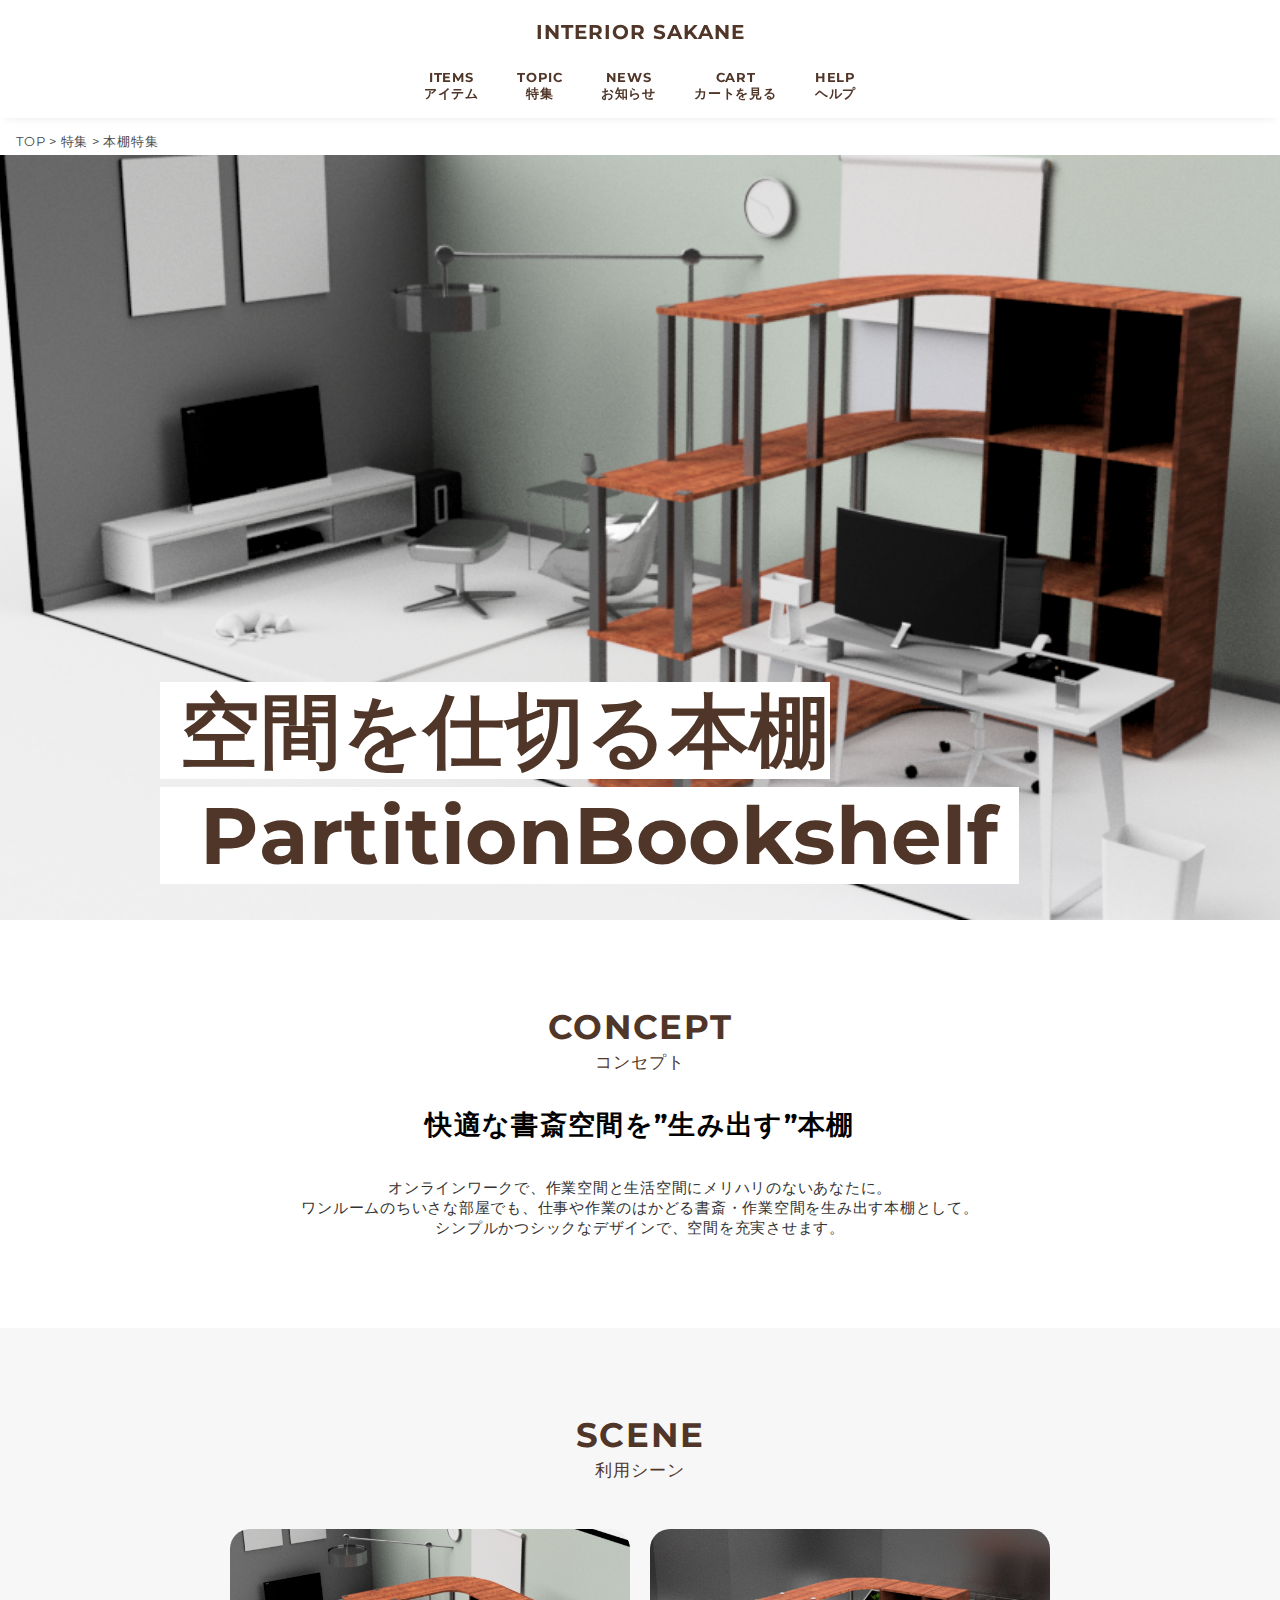
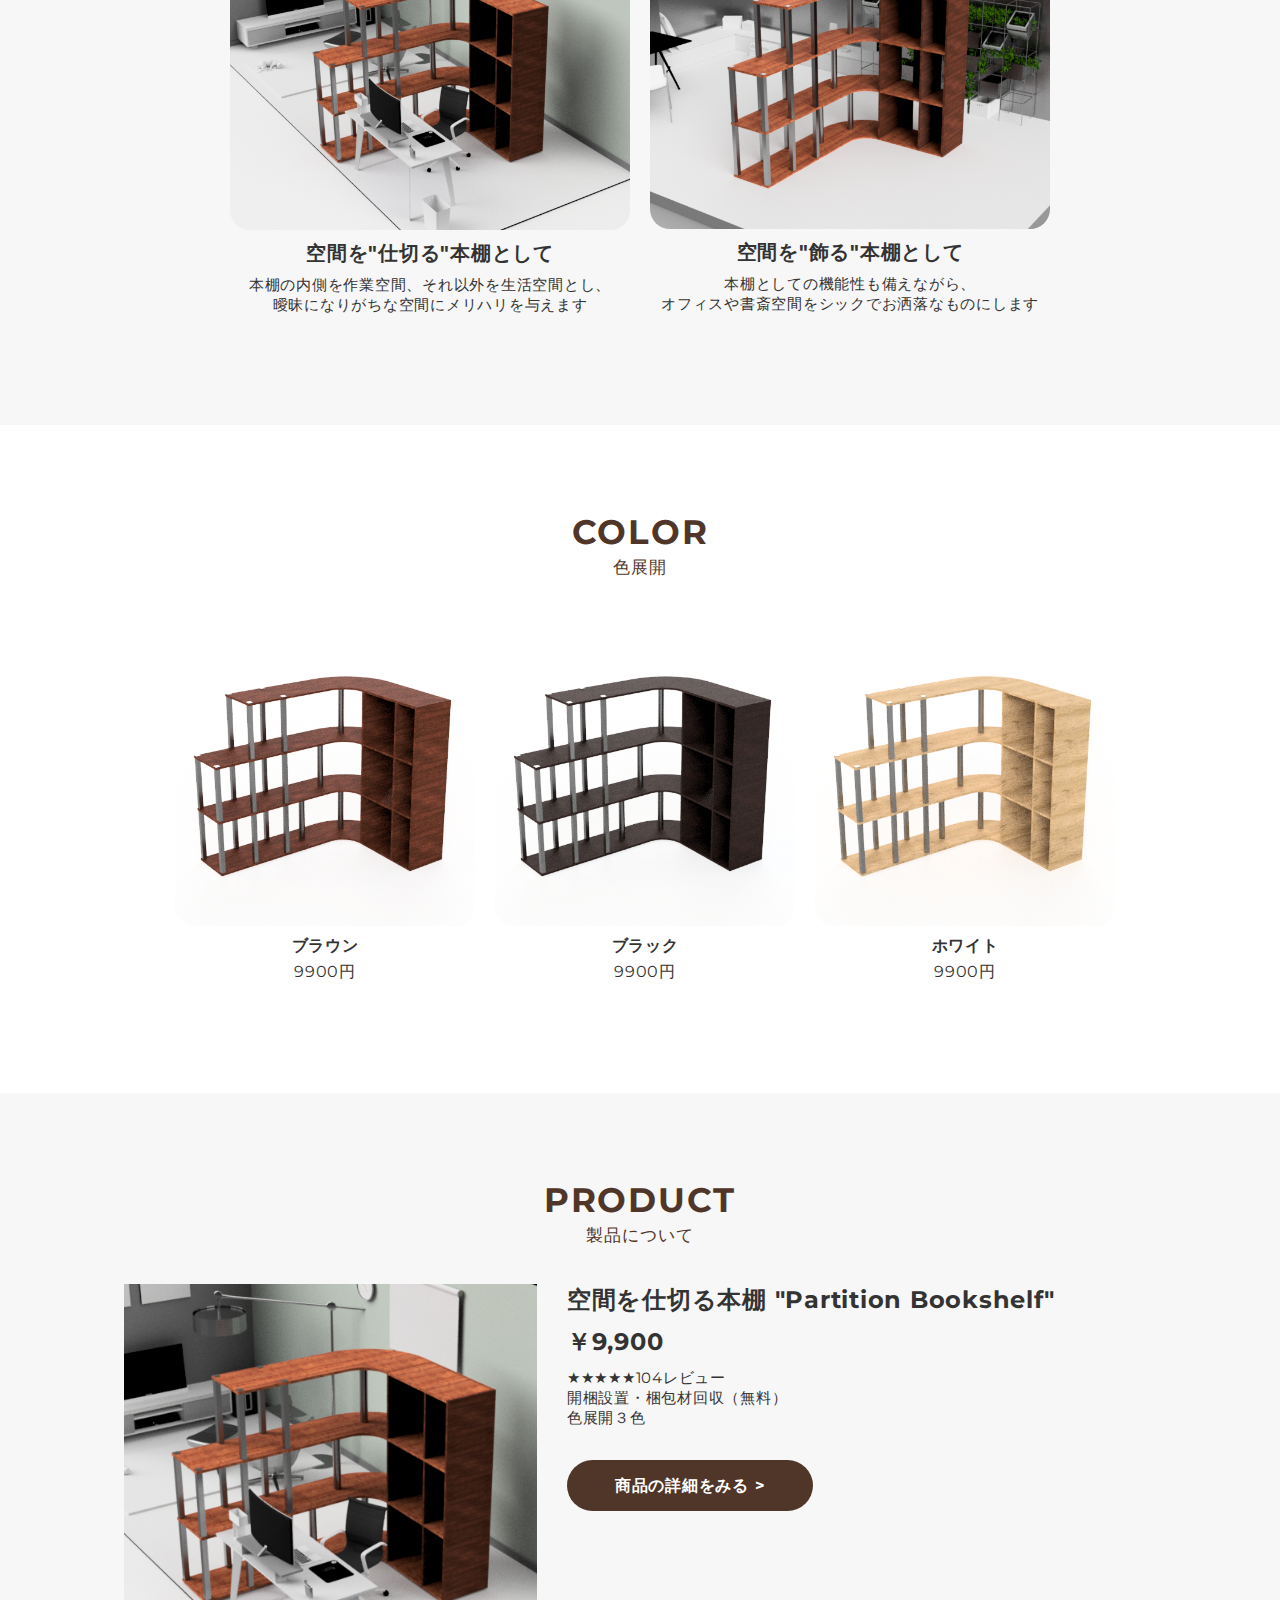
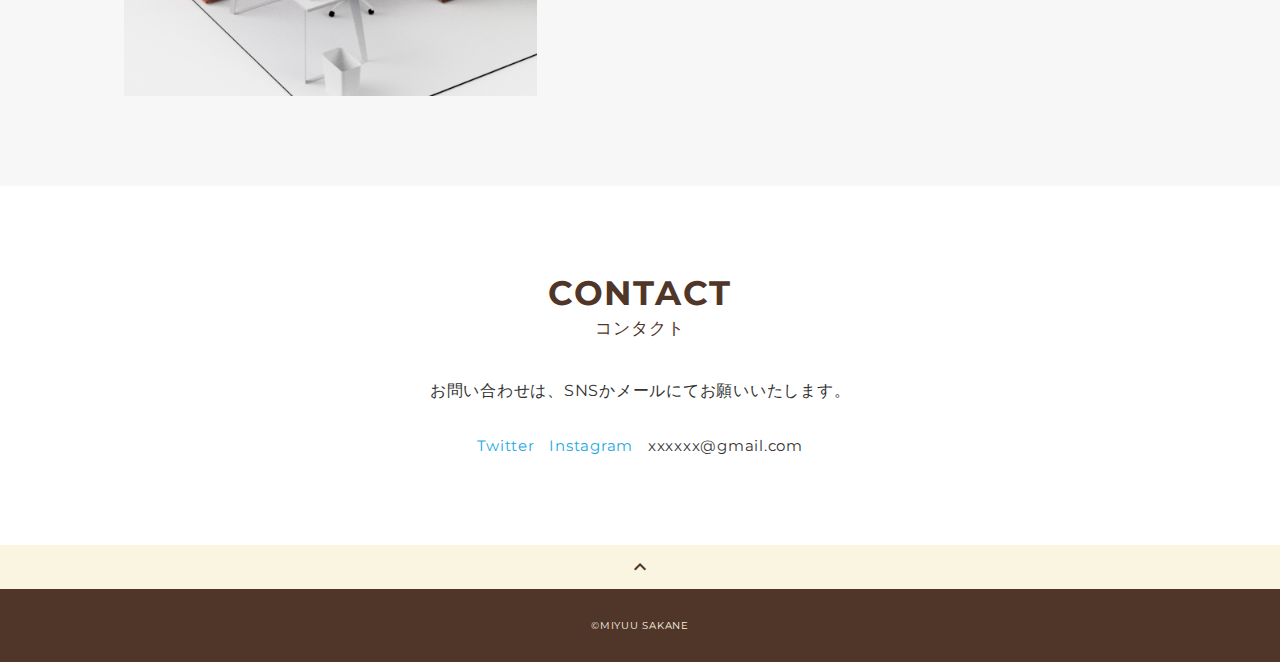
<file: index.html>
<!DOCTYPE html>
<html>
  <head>
    <meta charset="utf-8" />
    <meta name="viewport" content="width=device-width,initial-scale=1" />
    <meta property="og:type" content="website" />
    <meta property="og:title" content="INTERIOR SAKANE" />
    <meta property="og:url" content="URLが入る" />
    <meta
      property="og:description"
      content="オンラインワークを支援する家具や雑貨を取り扱うブランド「INTERIOR SAKANE」の通販サイトです"
    />
    <meta property="og:image" content="img/ogp.png" />
    <meta name="description" content="「INTERIOR SAKANE」の通販サイトです" />
    <title>INTERIOR SAKANE</title>
    <link rel="preconnect" href="https://fonts.gstatic.com" />
    <link
      href="https://fonts.googleapis.com/css2?family=Montserrat:wght@400;700&display=swap"
      rel="stylesheet"
    />
    <link
      href="https://fonts.googleapis.com/css?family=Material+Icons+Outlined"
      rel="stylesheet"
    />
    <link href="css/ress.css" media="all" rel="stylesheet" type="text/css" />
    <link href="css/style.css" media="all" rel="stylesheet" type="text/css" />
    <link rel="shortcut icon" href="img/favicon.ico" />
    <link rel="”canonical”" href="”URLが入る”" />
  </head>

  <body>
    <div class="wrapper">
      <!--  ヘッダー -->
      <header class="header">
        <div class="container">
          <h1 class="header-logo">
            <a href=".">INTERIOR SAKANE</a>
          </h1>
          <div class="hamburger-menu">
            <input type="checkbox" id="menu-btn-check" />
            <label for="menu-btn-check" class="menu-btn"><span></span></label>
            <nav class="gnav menu-content">
              <ul class="gnav-list">
                <li class="gnav-item">
                  <a href="#top"
                    ><p>ITEMS</p>
                    <p class="sub-nav">アイテム</p></a
                  >
                </li>
                <li class="gnav-item">
                  <a href="#top"
                    ><p>TOPIC</p>
                    <p>特集</p></a
                  >
                </li>
                <li class="gnav-item">
                  <a href="#top"
                    ><p>NEWS</p>
                    <p>お知らせ</p></a
                  >
                </li>
                <li class="gnav-item">
                  <a href="#top"
                    ><p>CART</p>
                    <p>カートを見る</p></a
                  >
                </li>
                <li class="gnav-item">
                  <a href="#top"
                    ><p>HELP</p>
                    <p>ヘルプ</p></a
                  >
                </li>
              </ul>
            </nav>
          </div>
        </div>
      </header>
      <!-- /ヘッダー -->

      <main class="content">
        <p class="pan">TOP > 特集 > 本棚特集</p>
        <!-- mv -->
        <section class="top section" id="top">
          <div class="mv">
            <img src="img/mv-room1.png" alt="boolshelf-img" />
            <div class="catch-copy">
              <h1>空間を仕切る本棚<br /></h1>
              <h1>PartitionBookshelf</h1>
            </div>
            <!-- <div class="mv-container">
              <p class="mv-title">LOGO</p>
              <p class="mv-subtitle">PORTFOLIO</p>
            </div> -->
          </div>
        </section>
        <!-- /mv -->

        <!-- concept -->
        <section class="concept section" id="concept">
          <div class="container-small">
            <h2 class="title">CONCEPT</h2>
            <p class="sub-title">コンセプト</p>
            <p class="bold">快適な書斎空間を”生み出す”本棚</p>
            <p class="description">
              オンラインワークで、作業空間と生活空間にメリハリのないあなたに。<br />
              ワンルームのちいさな部屋でも、仕事や作業のはかどる書斎・作業空間を生み出す本棚として。<br />
              シンプルかつシックなデザインで、空間を充実させます。
            </p>
          </div>
        </section>
        <!-- /concept -->

        <!-- scene -->
        <section class="scene section" id="scene">
          <div class="container-small">
            <h2 class="title">SCENE</h2>
            <p class="sub-title">利用シーン</p>
            <div class="list">
              <div class="item">
                <div class="scene-img">
                  <img src="img/scene1.png" alt="" />
                </div>
                <div class="center">
                  <p class="scene-name">空間を"仕切る"本棚として</p>
                  <p class="works-info">
                    本棚の内側を作業空間、それ以外を生活空間とし、<br />
                    曖昧になりがちな空間にメリハリを与えます
                  </p>
                </div>
              </div>
              <div class="item">
                <div class="scene-img">
                  <img src="img/scene2.png" alt="" />
                </div>
                <div class="center">
                  <p class="scene-name">空間を"飾る"本棚として</p>
                  <p class="works-info">
                    本棚としての機能性も備えながら、<br />
                    オフィスや書斎空間をシックでお洒落なものにします
                  </p>
                </div>
              </div>
            </div>
          </div>
        </section>
        <!-- /scene -->

        <!-- color -->
        <section class="color section" id="color">
          <div class="container-small">
            <h2 class="title">COLOR</h2>
            <p class="sub-title">色展開</p>
            <div class="list">
              <a class="item" href="bookshelf.html">
                <div class="color-img">
                  <img src="img/brown.png" alt="" />
                </div>
                <div class="center">
                  <p class="color-name">ブラウン</p>
                  <p class="color-price">9900円</p>
                </div>
              </a>
              <a class="item" href="bookshelf.html">
                <div class="color-img">
                  <img src="img/black.png" alt="" />
                </div>
                <div class="center">
                  <p class="color-name">ブラック</p>
                  <p class="color-price">9900円</p>
                </div>
              </a>
              <a class="item" href="bookshelf.html">
                <div class="color-img">
                  <img src="img/white.png" alt="" />
                </div>
                <div class="center">
                  <p class="color-name">ホワイト</p>
                  <p class="color-price">9900円</p>
                </div>
              </a>
            </div>
          </div>
        </section>
        <!-- /color -->

        <!-- product -->
        <section class="product section" id="product">
          <div class="container-small">
            <h2 class="title">PRODUCT</h2>
            <p class="sub-title">製品について</p>
            <div class="product">
              <p class="product-img">
                <img src="img/product.png" alt="" />
              </p>
              <div>
                <p class="product-name">
                  空間を仕切る本棚 "Partition Bookshelf"
                </p>
                <p class="product-price">￥9,900</p>
                <div class="review">
                  <p>★★★★★</p>
                  <p>104レビュー</p>
                </div>
                <p class="service">開梱設置・梱包材回収（無料）</p>
                <p class="service">色展開３色</p>
                <div class="cart-in">
                  <a href="bookshelf.html">商品の詳細をみる ></a>
                </div>
              </div>
            </div>
          </div>
        </section>
        <!-- /product -->

        <!-- contact -->
        <section class="contact section" id="contact">
          <div class="container">
            <h2 class="title">CONTACT</h2>
            <p class="sub-title">コンタクト</p>
            <p class="lead">
              お問い合わせは、<br
                class="sp-only"
              />SNSかメールにてお願いいたします。
            </p>
            <div class="contact-list">
              <a class="contact-item" href="/">Twitter</a>
              <a class="contact-item" href="/">Instagram</a>
              <span class="contact-item">xxxxxx@gmail.com</span>
            </div>
          </div>
        </section>
        <!-- /contact -->
        <div class="page-top" id="js-page-top">
          <span class="material-icons-outlined">expand_less</span>
        </div>
      </main>

      <!-- footer -->
      <footer class="footer">
        <div class="copyright">&copy;MIYUU SAKANE</div>
      </footer>
      <!-- /footer -->
    </div>
    <script src="https://ajax.googleapis.com/ajax/libs/jquery/3.6.0/jquery.min.js"></script>
    <script type="text/javascript" src="js/script.js"></script>
  </body>
</html>
</file>
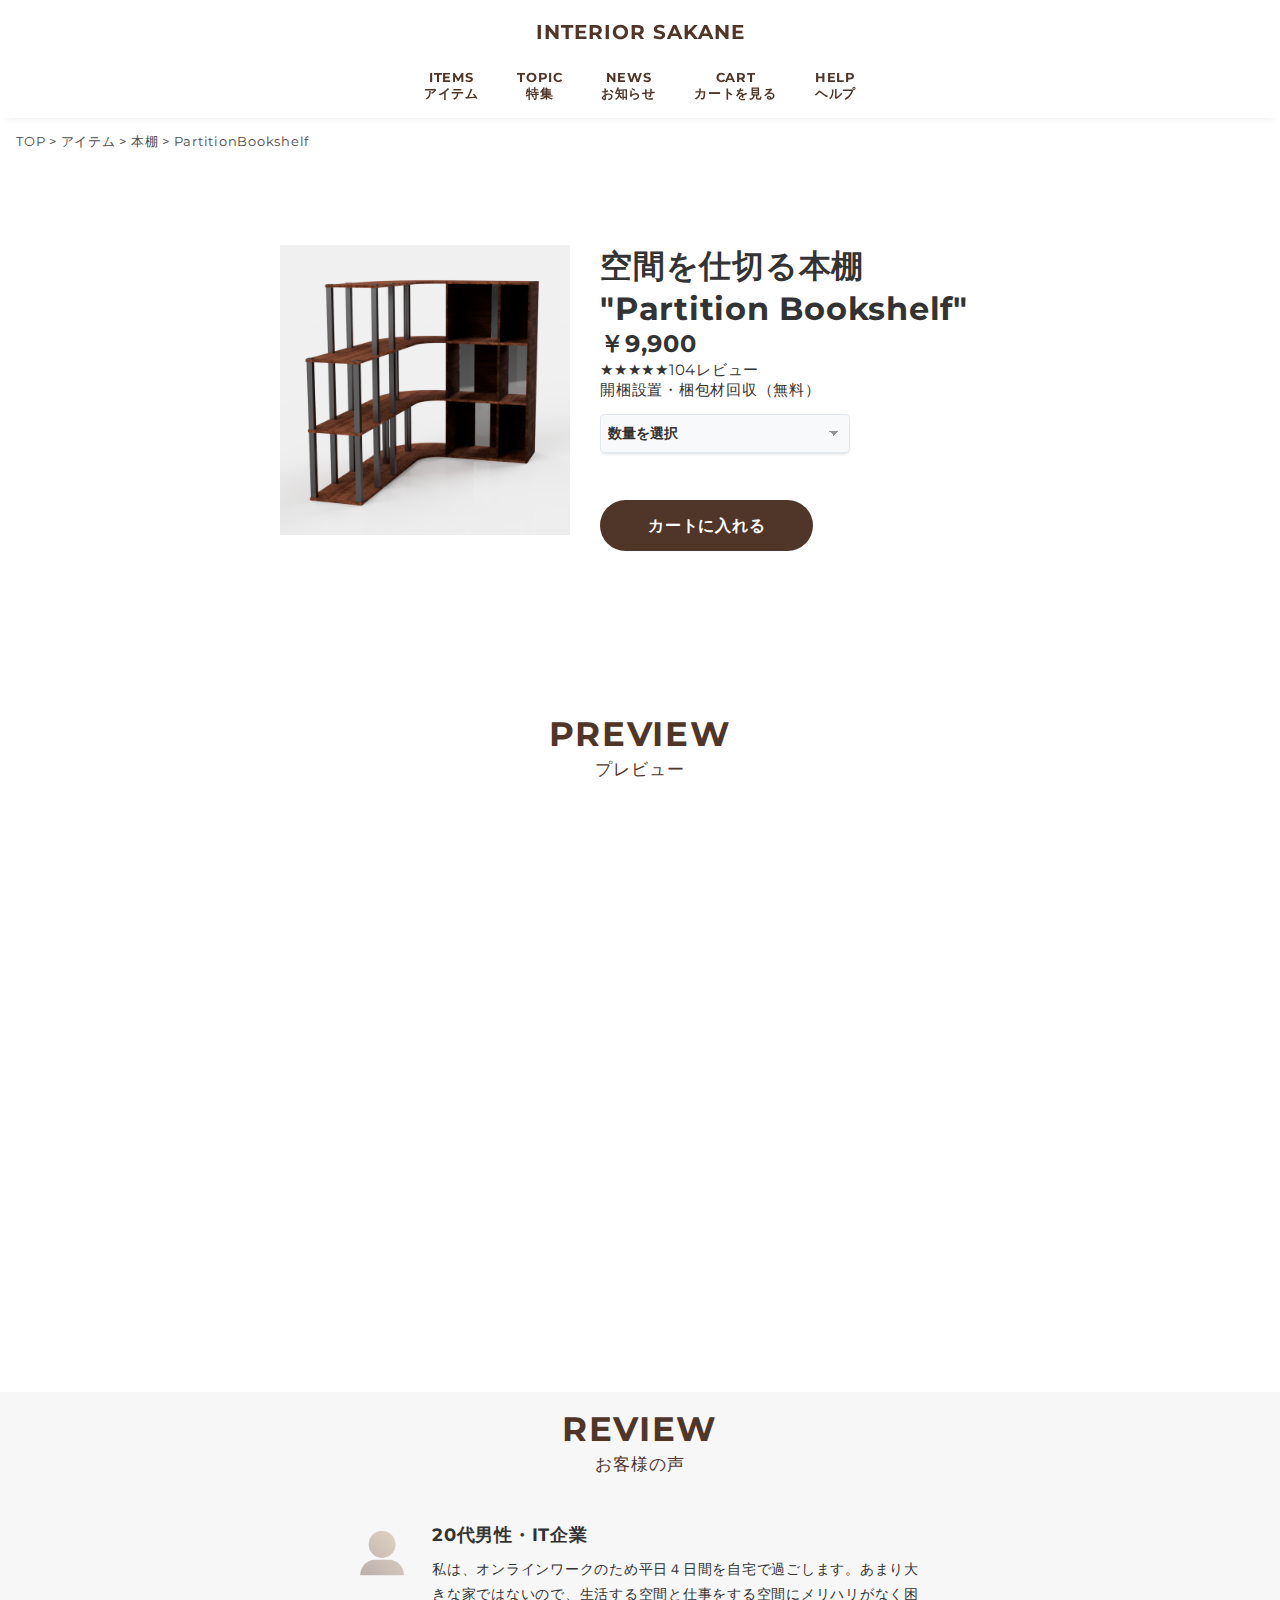
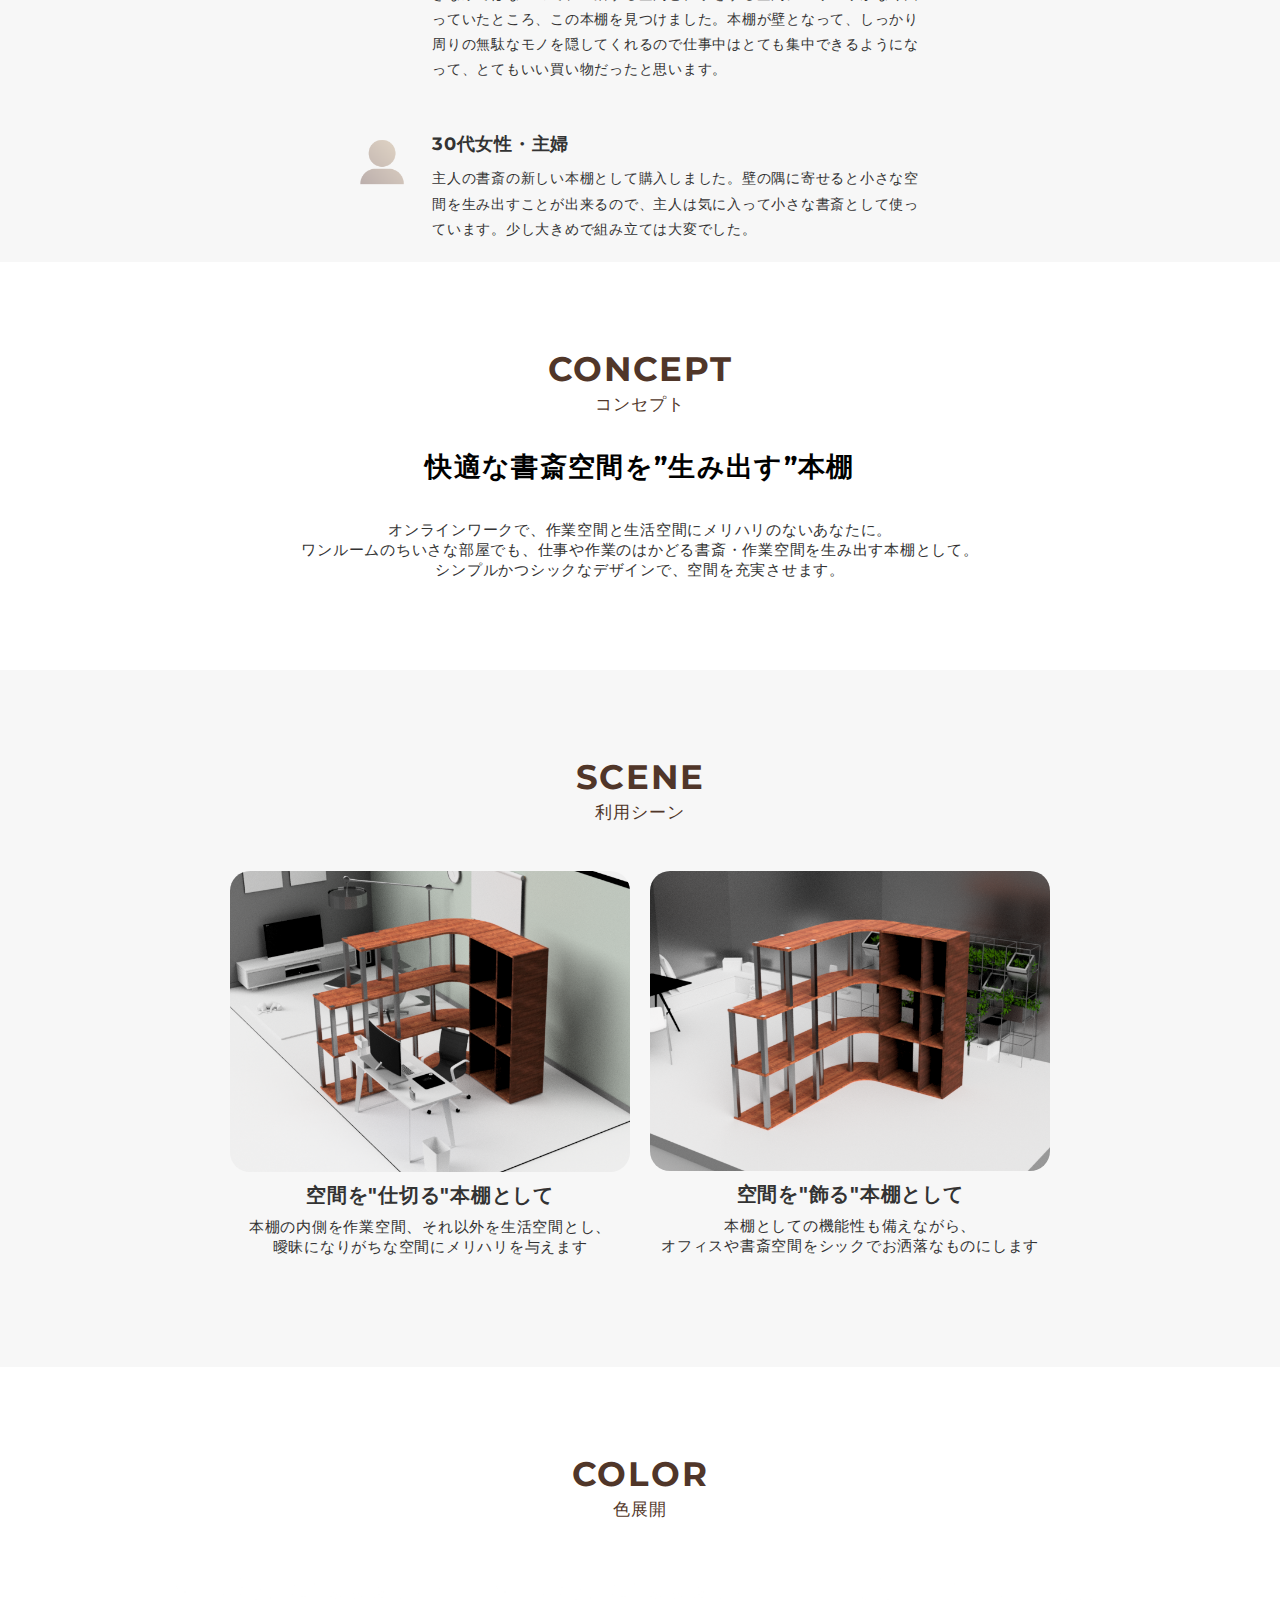
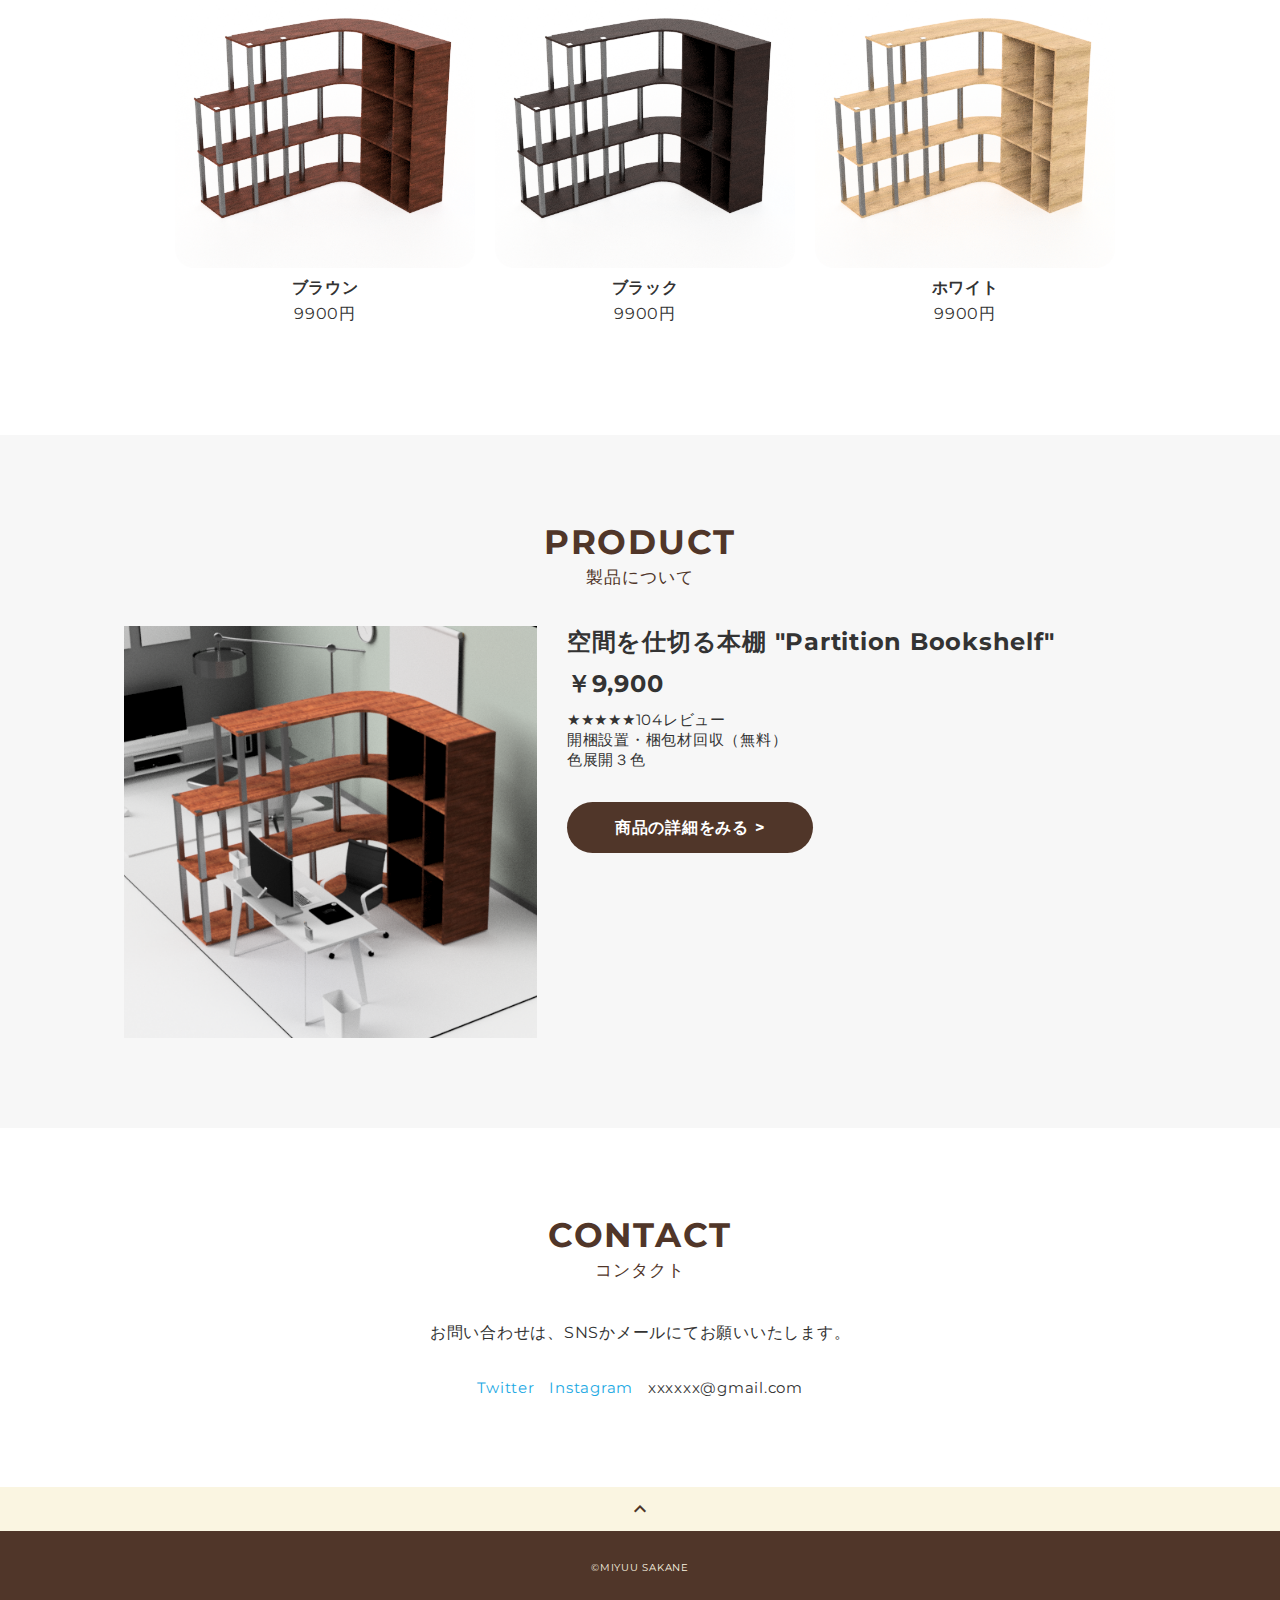
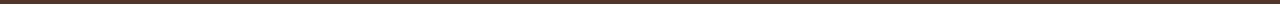
<file: bookshelf.html>
<!DOCTYPE html>
<html>
  <head>
    <meta charset="utf-8" />
    <meta name="viewport" content="width=device-width,initial-scale=1" />
    <meta property="og:type" content="website" />
    <meta property="og:title" content="INTERIOR SAKANE" />
    <meta property="og:url" content="URLが入る" />
    <meta
      property="og:description"
      content="オンラインワークを支援する家具や雑貨を取り扱うブランド「INTERIOR SAKANE」の通販サイトです"
    />
    <meta property="og:image" content="img/mv-room1.png" />
    <meta name="description" content="「INTERIOR SAKANE」の通販サイトです" />
    <title>INTERIOR SAKANE</title>
    <link rel="preconnect" href="https://fonts.gstatic.com" />
    <link
      href="https://fonts.googleapis.com/css2?family=Montserrat:wght@400;700&display=swap"
      rel="stylesheet"
    />
    <link
      href="https://fonts.googleapis.com/css?family=Material+Icons+Outlined"
      rel="stylesheet"
    />
    <link href="css/ress.css" media="all" rel="stylesheet" type="text/css" />
    <link href="css/style.css" media="all" rel="stylesheet" type="text/css" />
    <link rel="shortcut icon" href="img/favicon.ico" />
    <link rel="”canonical”" href="”URLが入る”" />
  </head>

  <body>
    <div class="wrapper">
      <!--  ヘッダー -->
      <header class="header">
        <div class="container">
          <h1 class="header-logo">
            <a href=".">INTERIOR SAKANE</a>
          </h1>
          <div class="hamburger-menu">
            <input type="checkbox" id="menu-btn-check" />
            <label for="menu-btn-check" class="menu-btn"><span></span></label>
            <nav class="gnav menu-content">
              <ul class="gnav-list">
                <li class="gnav-item">
                  <a href="#top"
                    ><p>ITEMS</p>
                    <p class="sub-nav">アイテム</p></a
                  >
                </li>
                <li class="gnav-item">
                  <a href="#top"
                    ><p>TOPIC</p>
                    <p>特集</p></a
                  >
                </li>
                <li class="gnav-item">
                  <a href="#top"
                    ><p>NEWS</p>
                    <p>お知らせ</p></a
                  >
                </li>
                <li class="gnav-item">
                  <a href="#top"
                    ><p>CART</p>
                    <p>カートを見る</p></a
                  >
                </li>
                <li class="gnav-item">
                  <a href="#top"
                    ><p>HELP</p>
                    <p>ヘルプ</p></a
                  >
                </li>
              </ul>
            </nav>
          </div>
        </div>
      </header>
      <!-- /ヘッダー -->

      <main class="content">
        <!-- product -->
        <p class="pan">TOP > アイテム > 本棚 > PartitionBookshelf</p>
        <section class="product-l section" id="product">
          <div class="container">
            <div class="product-l">
              <p class="product-l-img">
                <img src="img/product-l.png" alt="" />
              </p>
              <div>
                <p class="product-l-name">
                  空間を仕切る本棚 "Partition Bookshelf"
                </p>
                <p class="product-l-price">￥9,900</p>
                <div class="review">
                  <p>★★★★★</p>
                  <p>104レビュー</p>
                </div>
                <p class="service">開梱設置・梱包材回収（無料）</p>

                <div class="number">
                  <select class="styled-select" name="color">
                    <option value="">数量を選択</option>
                    <option value="1">1</option>
                    <option value="2">2</option>
                    <option value="3">3</option>
                  </select>
                </div>
                <div class="cart-in">
                  <a href="">カートに入れる</a>
                </div>
              </div>
            </div>
          </div>
        </section>
        <!-- /product -->

        <!-- preview -->
        <section class="preview section" id="preview">
          <div class="container">
            <h2 class="title">PREVIEW</h2>
            <p class="sub-title">プレビュー</p>
            <div class="iframe">
              <iframe
                src="https://myhub.autodesk360.com/ue2cb9683/shares/public/SH9285eQTcf875d3c5392d5416481e160f24?mode=embed"
                width="640"
                height="480"
                allowfullscreen="true"
                webkitallowfullscreen="true"
                mozallowfullscreen="true"
                frameborder="0"
              ></iframe>
            </div>
          </div>
        </section>
        <!-- /preview -->

        <!-- review -->
        <section class="review section" id="review">
          <div class="container">
            <h2 class="title">REVIEW</h2>
            <p class="sub-title">お客様の声</p>
            <div class="review-list">
              <div class="review-item">
                <p class="review-img">
                  <img src="img/user.png" alt="" />
                </p>
                <div class="review-body">
                  <h3 class="review-name">20代男性・IT企業</h3>
                  <p class="review-text">
                    私は、オンラインワークのため平日４日間を自宅で過ごします。あまり大きな家ではないので、生活する空間と仕事をする空間にメリハリがなく困っていたところ、この本棚を見つけました。本棚が壁となって、しっかり周りの無駄なモノを隠してくれるので仕事中はとても集中できるようになって、とてもいい買い物だったと思います。
                  </p>
                </div>
              </div>
              <div class="review-item">
                <p class="review-img">
                  <img src="img/user.png" alt="" />
                </p>
                <div class="review-body">
                  <h3 class="review-name">30代女性・主婦</h3>
                  <p class="review-text">
                    主人の書斎の新しい本棚として購入しました。壁の隅に寄せると小さな空間を生み出すことが出来るので、主人は気に入って小さな書斎として使っています。少し大きめで組み立ては大変でした。
                  </p>
                </div>
              </div>
            </div>
          </div>
        </section>
        <!-- /review -->

        <!-- concept -->
        <section class="concept section" id="concept">
          <div class="container-small">
            <h2 class="title">CONCEPT</h2>
            <p class="sub-title">コンセプト</p>
            <p class="bold">快適な書斎空間を”生み出す”本棚</p>
            <p class="description">
              オンラインワークで、作業空間と生活空間にメリハリのないあなたに。<br />
              ワンルームのちいさな部屋でも、仕事や作業のはかどる書斎・作業空間を生み出す本棚として。<br />
              シンプルかつシックなデザインで、空間を充実させます。
            </p>
          </div>
        </section>
        <!-- /concept -->

        <!-- scene -->
        <section class="scene section" id="scene">
          <div class="container-small">
            <h2 class="title">SCENE</h2>
            <p class="sub-title">利用シーン</p>
            <div class="list">
              <div class="item">
                <div class="scene-img">
                  <img src="img/scene1.png" alt="" />
                </div>
                <div class="center">
                  <p class="scene-name">空間を"仕切る"本棚として</p>
                  <p class="works-info">
                    本棚の内側を作業空間、それ以外を生活空間とし、<br />
                    曖昧になりがちな空間にメリハリを与えます
                  </p>
                </div>
              </div>
              <div class="item">
                <div class="scene-img">
                  <img src="img/scene2.png" alt="" />
                </div>
                <div class="center">
                  <p class="scene-name">空間を"飾る"本棚として</p>
                  <p class="works-info">
                    本棚としての機能性も備えながら、<br />
                    オフィスや書斎空間をシックでお洒落なものにします
                  </p>
                </div>
              </div>
            </div>
          </div>
        </section>
        <!-- /scene -->

        <!-- color -->
        <section class="color section" id="color">
          <div class="container-small">
            <h2 class="title">COLOR</h2>
            <p class="sub-title">色展開</p>
            <div class="list">
              <a class="item" href="bookshelf.html">
                <div class="color-img">
                  <img src="img/brown.png" alt="" />
                </div>
                <div class="center">
                  <p class="color-name">ブラウン</p>
                  <p class="color-price">9900円</p>
                </div>
              </a>
              <a class="item" href="bookshelf.html">
                <div class="color-img">
                  <img src="img/black.png" alt="" />
                </div>
                <div class="center">
                  <p class="color-name">ブラック</p>
                  <p class="color-price">9900円</p>
                </div>
              </a>
              <a class="item" href="bookshelf.html">
                <div class="color-img">
                  <img src="img/white.png" alt="" />
                </div>
                <div class="center">
                  <p class="color-name">ホワイト</p>
                  <p class="color-price">9900円</p>
                </div>
              </a>
            </div>
          </div>
        </section>
        <!-- /color -->

        <!-- product -->
        <section class="product section" id="product">
          <div class="container-small">
            <h2 class="title">PRODUCT</h2>
            <p class="sub-title">製品について</p>
            <div class="product">
              <p class="product-img">
                <img src="img/product.png" alt="" />
              </p>
              <div>
                <p class="product-name">
                  空間を仕切る本棚 "Partition Bookshelf"
                </p>
                <p class="product-price">￥9,900</p>
                <div class="review">
                  <p>★★★★★</p>
                  <p>104レビュー</p>
                </div>
                <p class="service">開梱設置・梱包材回収（無料）</p>
                <p class="service">色展開３色</p>
                <div class="cart-in">
                  <a href="">商品の詳細をみる ></a>
                </div>
              </div>
            </div>
          </div>
        </section>
        <!-- /product -->

        <!-- contact -->
        <section class="contact section" id="contact">
          <div class="container">
            <h2 class="title">CONTACT</h2>
            <p class="sub-title">コンタクト</p>
            <p class="lead">
              お問い合わせは、<br
                class="sp-only"
              />SNSかメールにてお願いいたします。
            </p>
            <div class="contact-list">
              <a class="contact-item" href="/">Twitter</a>
              <a class="contact-item" href="/">Instagram</a>
              <span class="contact-item">xxxxxx@gmail.com</span>
            </div>
          </div>
        </section>
        <!-- /contact -->
        <div class="page-top" id="js-page-top">
          <span class="material-icons-outlined">expand_less</span>
        </div>
      </main>

      <!-- footer -->
      <footer class="footer">
        <div class="copyright">&copy;MIYUU SAKANE</div>
      </footer>
      <!-- /footer -->
    </div>
    <script src="https://ajax.googleapis.com/ajax/libs/jquery/3.5.1/jquery.min.js"></script>
    <script type="text/javascript" src="js/script.js"></script>
  </body>
</html>
</file>
<file: css/ress.css>
/*!
 * ress.css • v3.0.1
 * MIT License
 * github.com/filipelinhares/ress
 */

/* # =================================================================
   # Global selectors
   # ================================================================= */

html {
  box-sizing: border-box;
  word-break: normal;
  -moz-tab-size: 4;
  tab-size: 4;

  -webkit-text-size-adjust: 100%; /* Prevent adjustments of font size after orientation changes in iOS */
}

*,
::before,
::after {
  box-sizing: inherit;
  background-repeat: no-repeat; /* Set `background-repeat: no-repeat` to all elements and pseudo elements */
}

::before,
::after {
  vertical-align: inherit;
  text-decoration: inherit; /* Inherit text-decoration and vertical align to ::before and ::after pseudo elements */
}

* {
  margin: 0;
  padding: 0; /* Reset `padding` and `margin` of all elements */
}

/* # =================================================================
   # General elements
   # ================================================================= */

hr {
  overflow: visible; /* Show the overflow in Edge and IE */
  height: 0; /* Add the correct box sizing in Firefox */
}

details,
main {
  display: block; /* Render the `main` element consistently in IE. */
}

summary {
  display: list-item; /* Add the correct display in all browsers */
}

small {
  font-size: 80%; /* Set font-size to 80% in `small` elements */
}

[hidden] {
  display: none; /* Add the correct display in IE */
}

abbr[title] {
  /* Add the correct text decoration in Chrome, Edge, IE, Opera, and Safari */
  text-decoration: underline;
  text-decoration: underline dotted;
  border-bottom: none; /* Remove the bottom border in Chrome 57 */
}

a {
  background-color: transparent; /* Remove the gray background on active links in IE 10 */
}

a:active,
a:hover {
  outline-width: 0; /* Remove the outline when hovering in all browsers */
}

code,
kbd,
pre,
samp {
  font-family: monospace, monospace; /* Specify the font family of code elements */
}

pre {
  font-size: 1em; /* Correct the odd `em` font sizing in all browsers */
}

b,
strong {
  font-weight: bolder; /* Add the correct font weight in Chrome, Edge, and Safari */
}

/* https://gist.github.com/unruthless/413930 */
sub,
sup {
  position: relative;
  font-size: 75%;
  line-height: 0;
  vertical-align: baseline;
}

sub {
  bottom: -.25em;
}

sup {
  top: -.5em;
}

/* # =================================================================
   # Forms
   # ================================================================= */

input {
  border-radius: 0;
}

/* Replace pointer cursor in disabled elements */
[disabled] {
  cursor: default;
}

[type="number"]::-webkit-container-spin-button,
[type="number"]::-webkit-outer-spin-button {
  height: auto; /* Correct the cursor style of increment and decrement buttons in Chrome */
}

[type="search"] {
  outline-offset: -2px; /* Correct the outline style in Safari */

  -webkit-appearance: textfield; /* Correct the odd appearance in Chrome and Safari */
}

[type="search"]::-webkit-search-decoration {
  -webkit-appearance: none; /* Remove the container padding in Chrome and Safari on macOS */
}

textarea {
  overflow: auto; /* Internet Explorer 11+ */
  resize: vertical; /* Specify textarea resizability */
}

button,
input,
optgroup,
select,
textarea {
  font: inherit; /* Specify font inheritance of form elements */
}

optgroup {
  font-weight: bold; /* Restore the font weight unset by the previous rule */
}

button {
  overflow: visible; /* Address `overflow` set to `hidden` in IE 8/9/10/11 */
}

button,
select {
  text-transform: none; /* Firefox 40+, Internet Explorer 11- */
}

/* Apply cursor pointer to button elements */
button,
[type="button"],
[type="reset"],
[type="submit"],
[role="button"] {
  cursor: pointer;
  color: inherit;
}

/* Remove container padding and border in Firefox 4+ */
button::-moz-focus-container,
[type="button"]::-moz-focus-container,
[type="reset"]::-moz-focus-container,
[type="submit"]::-moz-focus-container {
  padding: 0;
  border-style: none;
}

/* Replace focus style removed in the border reset above */
button:-moz-focusring,
[type="button"]::-moz-focus-container,
[type="reset"]::-moz-focus-container,
[type="submit"]::-moz-focus-container {
  outline: 1px dotted ButtonText;
}

button,
html [type="button"],
/* Prevent a WebKit bug where (2) destroys native `audio` and `video`controls in Android 4 */
[type="reset"],
[type="submit"] {
  -webkit-appearance: button; /* Correct the inability to style clickable types in iOS */
}

/* Remove the default button styling in all browsers */
button,
input,
select,
textarea {
  border-style: none;
  background-color: transparent;
}

/* Style select like a standard input */
select {
  -webkit-appearance: none; /* Chrome 41+ */
  -moz-appearance: none; /* Firefox 36+ */
}

select::-ms-expand {
  display: none; /* Internet Explorer 11+ */
}

select::-ms-value {
  color: currentColor; /* Internet Explorer 11+ */
}

legend {
  display: table; /* Correct the text wrapping in Edge and IE */
  max-width: 100%; /* Correct the text wrapping in Edge and IE */
  max-width: 100%; /* Correct the text wrapping in Edge 18- and IE */
  white-space: normal; /* Correct the text wrapping in Edge and IE */
  color: inherit; /* Correct the color inheritance from `fieldset` elements in IE */
  border: 0; /* Correct `color` not being inherited in IE 8/9/10/11 */
}

::-webkit-file-upload-button {
  font: inherit; /* Change font properties to `inherit` in Chrome and Safari */
  color: inherit;
  /* Correct the inability to style clickable types in iOS and Safari */

  -webkit-appearance: button;
}

/* # =================================================================
   # Specify media element style
   # ================================================================= */

img {
  border-style: none; /* Remove border when inside `a` element in IE 8/9/10 */
}

/* Add the correct vertical alignment in Chrome, Firefox, and Opera */
progress {
  vertical-align: baseline;
}

/* # =================================================================
   # Accessibility
   # ================================================================= */

/* Hide content from screens but not screenreaders */
@media screen {
  [hidden~="screen"] {
    display: inherit;
  }
  [hidden~="screen"]:not(:active):not(:focus):not(:target) {
    position: absolute !important;
    clip: rect(0 0 0 0) !important;
  }
}

/* Specify the progress cursor of updating elements */
[aria-busy="true"] {
  cursor: progress;
}

/* Specify the pointer cursor of trigger elements */
[aria-controls] {
  cursor: pointer;
}

/* Specify the unstyled cursor of disabled, not-editable, or otherwise inoperable elements */
[aria-disabled] {
  cursor: default;
}
</file>
<file: css/style.css>
body {
  font-family: "Montserrat", "Helvetica Neue", Arial,
    "Hiragino Kaku Gothic ProN", "Hiragino Sans", Meiryo, sans-serif;
  font-size: 15px;
  letter-spacing: 0.05em;
  color: #333;
}

a {
  transition: opacity 0.3s;
  text-decoration: none;
  color: #1ca9e3;
}

img {
  max-width: 100%;
  height: auto;
  vertical-align: bottom;
  border-style: none;
}

.pc-only {
  display: block;
}

.sp-only {
  display: none;
}

/*--------------------------------
 レイアウト
---------------------------------*/
.wrapper {
  padding-top: 130px;
}

.section {
  padding: 90px 0;
}

.pan {
  padding: 0;
  margin: 4px 16px;
  font-size: smaller;
  color: #4c4c4c;
}

.section:nth-of-type(odd) {
  background-color: #f7f7f7;
}

.container {
  max-width: 1340px;
  margin: 0 auto;
  padding: 0 40px;
}

.container-small {
  margin: 0 auto;
  padding: 0 100px;
}

.list {
  display: flex;
  justify-content: center;
  /* flex-wrap: wrap; */
  /* margin-bottom: -40px; */
}

.item {
  width: auto;
  margin: 10px;
  /* margin-right: 1.5873%; */
  /* margin-bottom: 40px; */
  color: #333;
}

.center {
  width: auto;
  margin: 10px;
  text-align: center;
  color: #333;
}

.item:hover {
  opacity: 0.9;
}

.item:nth-of-type(3n) {
  margin-right: 0;
}

/*--------------------------------
 見出し
---------------------------------*/
.title {
  font-size: 34px;
  font-weight: bold;
  line-height: 1;
  margin-bottom: 10px;
  text-align: center;
  letter-spacing: 0.05em;
  color: #503629;
}

.sub-title {
  font-size: 17px;
  /* font-weight: bold; */
  line-height: 1;
  margin-bottom: 40px;
  text-align: center;
  letter-spacing: 0.05em;
  color: #503629;
}

.lead {
  font-size: 16px;
  line-height: 1.8;
  margin-bottom: 30px;
}

.bold {
  font-size: 27px;
  font-weight: bold;
  line-height: 1;
  margin-bottom: 40px;
  text-align: center;
  letter-spacing: 0.05em;
  color: #000;
}

/*--------------------------------
 ヘッダー
---------------------------------*/
.header {
  position: fixed;
  top: 0;
  z-index: 1;
  width: 100%;
  background-color: #fff;
  box-shadow: 0 5px 10px -6px rgba(0, 0, 0, 0.1);
}

.header .container {
  align-items: center;
  padding: 20px 40px 10px 40px;
  width: 40%;
}

.header-logo {
  font-size: 20px;
  font-weight: bold;
  line-height: 1.2;
  text-align: center;
  letter-spacing: 0.05em;
  margin-bottom: 20px;
}

.header-logo a {
  color: #503629;
}

.gnav-list {
  display: flex;
  justify-content: space-between;
  list-style: none;
}

.gnav-item:not(:last-child) {
  margin-right: 20px;
}

.gnav-item p {
  text-align: center;
}

.gnav-item a {
  position: relative;
  font-size: 13px;
  font-weight: bold;
  display: inline-block;
  padding: 5px 0;
  transition: 0.3s;
  letter-spacing: 0.05em;
  color: #503629;
}
.gnav-item a:after {
  position: absolute;
  bottom: 0;
  left: 50%;
  width: 0;
  height: 3px;
  content: "";
  transition: 0.3s;
  -webkit-transform: translateX(-50%);
  transform: translateX(-50%);
  background-color: #503629;
}

.gnav-item a:hover:after {
  width: 100%;
}

#menu-btn-check {
  display: none;
}

/*--------------------------------
 メインビジュアル
---------------------------------*/
.top {
  padding: 0;
}

.mv {
  display: flex;
  align-items: center;
  justify-content: center;
  height: 85vh;
  text-align: center;
}
.mv img {
  height: 100%;
  width: auto;
  /* margin-left: 10rem; */
  object-fit: cover;
}

.catch-copy {
  justify-content: left;
  left: 10rem;
  position: absolute;
  text-align: left;
  bottom: 1rem;
}

.catch-copy h1 {
  color: #503629;
  background-color: #fff;
  font-size: 5rem;
  font-weight: 700;
  display: inline;
  text-align: left;
  padding: 0 20px;
}

.mv-container {
  padding: 0 40px;
}

.mv-title {
  font-size: 60px;
  font-weight: bold;
  line-height: 1.2;
  margin-bottom: 5px;
  letter-spacing: 0.1em;
}
.mv-subtitle {
  font-size: 20px;
  font-weight: bold;
  line-height: 1;
  margin-bottom: 40px;
  letter-spacing: 0.08em;
}

.mv-text {
  font-size: 16px;
  line-height: 1.8;
}

/*--------------------------------
 concept
---------------------------------*/

.description {
  text-align: center;
}

/*--------------------------------
 scene
---------------------------------*/

.scene-img img {
  width: 100%;
  max-width: 400px;
  border-radius: 20px;
}

.scene-name {
  font-size: 20px;
  font-weight: bold;
  margin: 8px 0;
}

.scene-info {
  font-size: 10px;
  margin-top: 5px;
}

/*--------------------------------
 color
---------------------------------*/

.color-img img {
  width: 300px;
  border-radius: 20px;
}

.color-name {
  font-size: 16px;
  font-weight: bold;
  margin-top: 8px;
}

.color-price {
  font-size: 16px;
  margin-top: 5px;
}

/*--------------------------------
 product
---------------------------------*/
.product {
  display: flex;
  margin: 0 auto;
}

.product-l {
  display: flex;
  /* flex-wrap: wrap; */
  max-width: 800px;
  margin: 0 auto;
}
.product-img {
  width: 40%;
  margin-right: 30px;
}
.product-name {
  font-weight: 700;
  width: auto;
  font-size: x-large;
}

.product-price {
  font-weight: 700;
  font-size: x-large;
  margin: 10px 0;
}

.review {
  display: flex;
}

.styled-select {
  /* 👇デフォルトのスタイルを解除 */
  -moz-appearance: none;
  -webkit-appearance: none;
  appearance: none;
  /* 👇スタイル */
  display: inline-block;
  width: 100%; /* 幅 */
  max-width: 250px; /* 最大幅 */
  margin: 1em 0; /* 前後の余白 */
  padding: 0.6em 1.5em 0.6em 0.5em; /* 文字周りの余白 */
  cursor: pointer; /* カーソルを指に */
  line-height: 1.4; /* 行高 */
  font-size: 0.95em; /* フォントサイズ */
  font-weight: 700; /* 太字に */
  color: #333; /* 文字色 */
  border-radius: 4px; /* 角丸 */
  background-color: #f7f9fb; /* 背景色 */
  border: solid 1px #e1e8ef; /* 枠線 */
  box-shadow: 0 3px 3px -2px rgba(3, 29, 41, 0.15); /* 影 */
  /* 👇三角マークを作る */
  background-image: linear-gradient(
      45deg,
      transparent 50%,
      rgba(0, 0, 0, 0.4) 50%
    ),
    linear-gradient(135deg, rgba(0, 0, 0, 0.4) 50%, transparent 50%);
  background-size: 5px 5px, 5px 5px;
  background-position: calc(100% - 15px) 50%, calc(100% - 10px) 50%;
  background-repeat: no-repeat;
}
/* フォーカス時 */
.styled-select:focus {
  outline: 0;
  border-color: #b0c5ff; /* 枠線色を変更 */
}
/* IEでデフォルトの矢印を消す */
.styled-select::-ms-expand {
  display: none;
}

.cart-in {
  margin-top: 3rem;
}

.cart-in a {
  display: flex;
  background-color: #503629;
  padding: 1em 3em;
  border-radius: 100px;
  display: inline;
  color: #fff;
  font-size: medium;
  font-weight: 700;
}

.cart-in a:hover {
  color: #fff;
  text-decoration: none;
  background-color: #61493d;
}

.cart-in a:hover::after {
  border-top: 3px solid #333333;
  border-right: 3px solid #333333;
}

/*--------------------------------
 preview
---------------------------------*/
.iframe {
  text-align: center;
}

/*--------------------------------
 review
---------------------------------*/
.review-list {
  justify-content: space-between;
  margin-bottom: -50px;
}

.section.product-l {
  background-color: #fff;
}

.review-item {
  display: flex;
  /* align-items: flex-start; */
  justify-content: space-between;
  width: 48%;
  margin-bottom: 50px;
  margin: 50px auto;
}

.review-img {
  width: 60px;
  height: auto;
  margin-right: 20px;
}

.review-body {
  flex: 1;
}

.review-name {
  margin-bottom: 10px;
}

.review-text {
  font-size: 14px;
  line-height: 1.8;
}

.product-l-img img {
  width: auto;
}

.product-l-img {
  margin-right: 30px;
  width: 50%;
}

.product-l-name {
  width: 400px;
  font-size: xx-large;
  font-weight: 700;
}

.product-l-price {
  font-size: x-large;
  font-weight: 700;
}

.review.section {
  padding: 20px 0;
}

/*--------------------------------
 contact
---------------------------------*/
.contact {
  text-align: center;
}

.contact-item:not(:last-child) {
  margin-right: 10px;
}

.contact-text {
  margin-top: 10px;
}
/*--------------------------------
 ページトップ
---------------------------------*/
.page-top {
  font-weight: bold;
  padding: 10px;
  cursor: pointer;
  text-align: center;
  background-color: #faf5e1;
}

.page-top .material-icons-outlined {
  vertical-align: bottom;
  color: #503629;
}

/*--------------------------------
 フッター
---------------------------------*/
.footer {
  padding: 30px;
  background-color: #503629;
}

.copyright {
  font-size: 10px;
  text-align: center;
  color: #faf5e1;
}

/*media Queries 767
----------------------------------------------------*/
@media screen and (max-width: 767px) {
  body {
    font-size: 14px;
  }

  .pc-only {
    display: none;
  }

  .sp-only {
    display: block;
  }

  /* 見出し */
  .title {
    font-size: 26px;
    margin-bottom: 20px;
  }

  .lead {
    font-size: 14px;
    line-height: 1.7;
    margin-bottom: 20px;
  }

  /* レイアウト */
  .wrapper {
    padding-top: 57px;
  }

  .section {
    padding: 20px 0;
  }

  .container {
    padding: 0 20px;
  }

  .container-small {
    padding: 0 16px;
  }

  .list {
    justify-content: space-between;
    display: initial;
  }

  .item {
    flex: 0 0 48%;
    margin-right: 0;
    margin-bottom: 30px;
  }

  /* ヘッダー */
  .header .container {
    padding: 15px;
    width: 100%;
  }

  .header-logo {
    font-size: 15px;
    margin: auto;
  }

  .gnav-list {
    display: inline;
    justify-content: space-between;
    list-style: none;
    margin: 0;
    padding: 30px;
  }

  .gnav-item:not(:last-child) {
    margin-right: 10px;
  }

  .gnav-item a {
    font-size: 10px;
    margin: 0;
    padding: 10px 0px;
  }

  .gnav-item a:after {
    display: none;
  }

  .gnav-item {
    margin: 0;
    padding: 0;
  }

  .gnav-item:not(:last-child) {
    margin-right: 0px;
  }

  /* ハンバーガーメニュー（コンテンツ） */
  .menu-btn {
    position: fixed;
    top: 10px;
    right: 10px;
    display: flex;
    height: 32px;
    width: 32px;
    justify-content: center;
    align-items: center;
    z-index: 90;
    background-color: #ffffff;
  }
  .menu-btn span,
  .menu-btn span:before,
  .menu-btn span:after {
    content: "";
    display: block;
    height: 3px;
    width: 16px;
    border-radius: 3px;
    background-color: #503629;
    position: absolute;
  }
  .menu-btn span:before {
    bottom: 7px;
  }
  .menu-btn span:after {
    top: 7px;
  }

  #menu-btn-check:checked ~ .menu-btn span {
    background-color: rgba(
      255,
      255,
      255,
      0
    ); /*メニューオープン時は真ん中の線を透明にする*/
  }
  #menu-btn-check:checked ~ .menu-btn span::before {
    bottom: 0;
    transform: rotate(45deg);
  }
  #menu-btn-check:checked ~ .menu-btn span::after {
    top: 0;
    transform: rotate(-45deg);
  }
  #menu-btn-check:checked ~ .menu-content {
    left: 0; /*メニューを画面内へ*/
  }

  /* ハンバーガーメニュー（コンテンツ） */
  .menu-content {
    width: 100%;
    height: 100%;
    position: fixed;
    top: 0;
    left: 100%; /*leftの値を変更してメニューを画面外へ*/
    z-index: 80;
    background-color: #ffffff;
    transition: all 0.5s; /*アニメーション設定*/
  }
  .menu-content ul li {
    border-bottom: solid 1px #503629;
    list-style: none;
  }
  .menu-content ul li a {
    display: block;
    width: 100%;
    font-size: 15px;
    box-sizing: border-box;
    color: #503629;
    text-decoration: none;
  }
  .menu-content ul li a::before {
    content: "";
    width: 7px;
    height: 7px;
    border-top: solid 2px #ffffff;
    border-right: solid 2px #ffffff;
    transform: rotate(45deg);
    position: absolute;
    right: 11px;
    top: 16px;
  }
  /* メインビジュアル */
  .bold {
    font-size: 20px;
  }
  .mv {
    height: 60vh;
  }

  .mv-container {
    padding: 0 20px;
  }

  .mv-title {
    font-size: 30px;
  }
  .mv-subtitle {
    font-size: 16px;
    margin-bottom: 20px;
  }

  .mv img {
    height: 90%;
    width: auto;
    object-fit: cover;
    margin-left: 0rem;
  }

  .catch-copy {
    justify-content: left;
    left: 1rem;
    position: absolute;
    text-align: left;
    top: 32rem;
  }

  .iframe {
    text-align: center;
  }

  iframe {
    width: 100%;
  }

  .catch-copy h1 {
    background-color: #fff;
    font-size: 2rem;
    display: inline;
    text-align: left;
    padding: 0 5px;
  }

  .mv-text {
    font-size: 14px;
    line-height: 1.7;
  }

  /* scene */
  .scene-name {
    font-size: 20px;
  }

  .scene-info {
    margin-top: 3px;
  }

  .scene-img {
    max-width: 100%;
  }

  .scene-img img {
    border: 1px solid #e6e6e6;
    width: 100%;
    max-width: 100%;
  }

  .color-img img {
    width: 100%;
    border-radius: 20px;
  }

  /* Skill */
  .review-list {
    display: block;
    margin-bottom: 0;
  }

  .review-item {
    width: 100%;
    margin-bottom: 35px;
  }

  .review-item:last-child {
    margin-bottom: 0;
  }

  .review-name {
    margin-bottom: 5px;
  }

  .review-text {
    font-size: 13px;
    line-height: 1.7;
  }

  /* About */
  .product {
    display: block;
  }
  .product-l {
    display: block;
  }

  .product-img {
    width: 100%;
    margin: 0 auto;
    margin-bottom: 25px;
  }

  .product-img img {
    width: 100%;
    margin: 0 auto;
    margin-bottom: 25px;
  }

  .cart-in {
    margin: 40px auto;
    text-align: center;
  }

  .product-l-img img {
    width: 100%;
  }

  .product-l-img {
    width: 100%;
    margin: 0 auto;
    margin-bottom: 25px;
  }

  .product-l-name {
    font-size: x-large;
  }

  .product-l-price {
    font-size: x-large;
  }

  /* フッター */
  .footer {
    padding: 20px;
  }

  /* 下層ページ */
  .article {
    padding: 50px 0;
  }

  .article-body h3 {
    font-size: 16px;
    padding-left: 0.8em;
  }

  .article-body h3:not(:first-child) {
    margin-top: 30px;
  }

  .article-body p {
    font-size: 14px;
    line-height: 1.7;
    margin-bottom: 20px;
  }

  .product-l-name {
    width: auto;
  }
}
</file>
